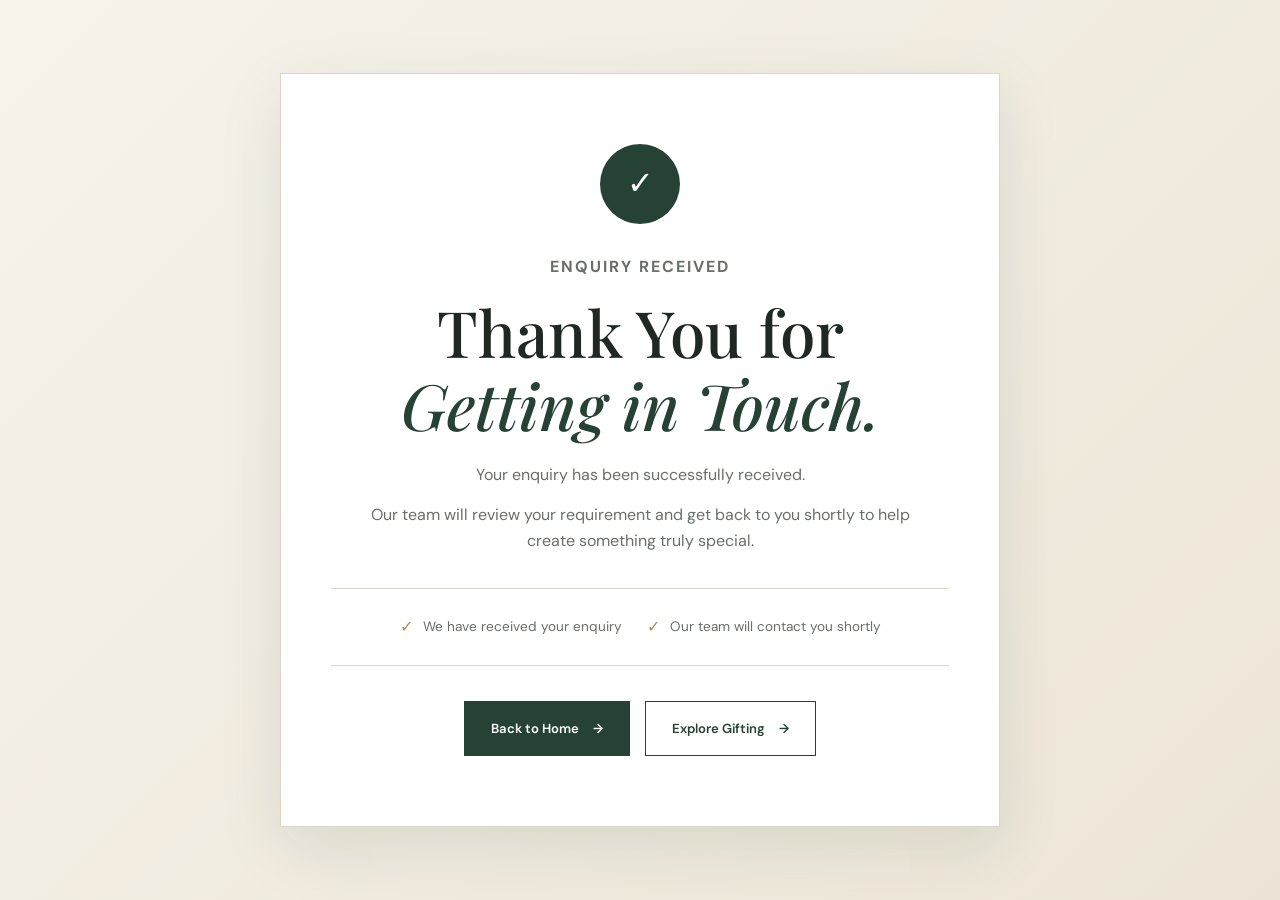
<file: thank-you.html>
<!DOCTYPE html>
<html lang="en">

<head>

    <meta charset="UTF-8">

    <meta
        name="viewport"
        content="width=device-width, initial-scale=1.0"
    >

    <title>Thank You | Mellogram</title>

    <meta
        name="description"
        content="Thank you for contacting Mellogram. Your enquiry has been received."
    >


    <!-- GLOBAL STYLES -->

    <link
        rel="stylesheet"
        href="css/global.css"
    >


    <!-- PAGE SPECIFIC STYLES -->

    <style>

        .thank-you-page {

            min-height: 100vh;

            display: flex;

            align-items: center;

            justify-content: center;

            padding: 60px 20px;

            background:
                linear-gradient(
                    135deg,
                    var(--cream),
                    var(--cream-dark)
                );

        }


        .thank-you-card {

            width: 100%;

            max-width: 720px;

            text-align: center;

            background: var(--white);

            padding: 70px 50px;

            border: 1px solid var(--border);

            box-shadow:
                0 20px 60px
                rgba(24, 49, 38, 0.10);

        }


        .thank-you-icon {

            width: 80px;

            height: 80px;

            margin: 0 auto 30px;

            display: flex;

            align-items: center;

            justify-content: center;

            border-radius: 50%;

            background: var(--primary);

            color: var(--white);

            font-size: 2rem;

            font-family: Arial, sans-serif;

        }


        .thank-you-card h1 {

            margin-bottom: 20px;

            color: var(--text);

        }


        .thank-you-card > p {

            max-width: 540px;

            margin: 0 auto 15px;

            color: var(--text-light);

            font-size: 1rem;

        }


        .thank-you-message {

            margin-bottom: 35px !important;

        }


        .thank-you-details {

            display: flex;

            justify-content: center;

            gap: 25px;

            flex-wrap: wrap;

            margin-bottom: 35px;

            padding: 25px 0;

            border-top: 1px solid var(--border);

            border-bottom: 1px solid var(--border);

        }


        .thank-you-detail {

            display: flex;

            align-items: center;

            gap: 10px;

            color: var(--text-light);

            font-size: 0.85rem;

        }


        .thank-you-detail span {

            color: var(--gold);

            font-size: 1rem;

        }


        .thank-you-actions {

            display: flex;

            align-items: center;

            justify-content: center;

            gap: 15px;

            flex-wrap: wrap;

        }


        @media (max-width: 600px) {

            .thank-you-page {

                padding: 30px 15px;

            }


            .thank-you-card {

                padding: 50px 25px;

            }


            .thank-you-card h1 {

                font-size: 2.5rem;

            }


            .thank-you-details {

                flex-direction: column;

                align-items: center;

                gap: 15px;

            }


            .thank-you-actions {

                flex-direction: column;

                width: 100%;

            }


            .thank-you-actions a {

                width: 100%;

            }

        }

    </style>

</head>


<body>


    <main class="thank-you-page">


        <div class="thank-you-card">


            <!-- SUCCESS ICON -->

            <div class="thank-you-icon">

                ✓

            </div>


            <p class="eyebrow">

                ENQUIRY RECEIVED

            </p>


            <h1>

                Thank You for
                <br>

                <em>Getting in Touch.</em>

            </h1>


            <p>

                Your enquiry has been successfully received.

            </p>


            <p class="thank-you-message">

                Our team will review your requirement and get back to you shortly
                to help create something truly special.

            </p>


            <!-- WHAT HAPPENS NEXT -->

            <div class="thank-you-details">


                <div class="thank-you-detail">

                    <span>✓</span>

                    We have received your enquiry

                </div>


                <div class="thank-you-detail">

                    <span>✓</span>

                    Our team will contact you shortly

                </div>


            </div>


            <!-- BUTTONS -->

            <div class="thank-you-actions">


                <a
                    href="index.html"
                    class="primary-button"
                >

                    Back to Home

                    <span>→</span>

                </a>


                <a
                     href="index.html"
                    class="secondary-button"
                >

                    Explore Gifting

                    <span>→</span>

                </a>


            </div>


        </div>


    </main>


</body>

</html>
</file>
<file: css/global.css>
/* =========================================
   MELLOGRAM - GLOBAL STYLES
========================================= */


/* =========================================
   GOOGLE FONT
========================================= */

@import url('https://fonts.googleapis.com/css2?family=DM+Sans:wght@400;500;600;700&family=Playfair+Display:ital,wght@0,500;0,600;0,700;1,500;1,600&display=swap');


/* =========================================
   ROOT VARIABLES
========================================= */

:root {

    --primary: #254235;
    --primary-dark: #183126;

    --cream: #f7f3ea;
    --cream-dark: #ece5d7;

    --white: #ffffff;

    --text: #1f2822;
    --text-light: #687069;

    --gold: #b68b4c;
    --border: #ddd7cb;

    --heading-font: "Playfair Display", serif;
    --body-font: "DM Sans", sans-serif;

    --container-width: 1280px;

    --transition: all 0.3s ease;

}


/* =========================================
   RESET
========================================= */

* {
    margin: 0;
    padding: 0;
    box-sizing: border-box;
}


html {
    scroll-behavior: smooth;
}


body {

    font-family: var(--body-font);

    color: var(--text);

    background: var(--cream);

    line-height: 1.6;

    overflow-x: hidden;

}


img {

    max-width: 100%;

    display: block;

}


a {

    text-decoration: none;

    color: inherit;

}


button,
input,
textarea,
select {

    font: inherit;

}


/* =========================================
   COMMON TYPOGRAPHY
========================================= */

h1,
h2,
h3,
h4 {

    font-family: var(--heading-font);

    font-weight: 500;

    line-height: 1.15;

}


h1 {

    font-size: clamp(3rem, 5vw, 5.8rem);

}


h2 {

    font-size: clamp(2.3rem, 4vw, 4rem);

}


h3 {

    font-size: 1.5rem;

}


em {

    font-style: italic;

    color: var(--primary);

}


.eyebrow {

    font-size: 0.7rem;

    font-weight: 700;

    letter-spacing: 2px;

    color: var(--gold);

    margin-bottom: 18px;

}


/* =========================================
   TOP BAR
========================================= */

.top-bar {

    background: var(--primary-dark);

    color: rgba(255, 255, 255, 0.85);

    padding: 10px 5%;

    display: flex;

    align-items: center;

    justify-content: space-between;

    font-size: 0.72rem;

    letter-spacing: 0.3px;

}


.top-left,
.top-right {

    display: flex;

    align-items: center;

    gap: 12px;

}


.top-right a {

    color: white;

    font-weight: 600;

}


/* =========================================
   NAVBAR
========================================= */

.navbar {

    height: 90px;

    display: flex;

    align-items: center;

    justify-content: space-between;

    padding: 0 6%;

    background: rgba(245, 240, 229, 0.92);

    position: sticky;

    top: 0;

    z-index: 1000;

    backdrop-filter: blur(12px);

    border-bottom: 1px solid rgba(80, 70, 50, 0.08);

}


.logo {

    flex-shrink: 0;

}


.logo img {

    width: 100px;

    height: 88px;

    object-fit: contain;

}


/* =========================================
   DESKTOP NAVIGATION
========================================= */

.desktop-nav {

    display: flex;

    align-items: center;

    gap: 28px;

}


.desktop-nav > a,
.dropdown-button {

    font-family: var(--body-font);

    font-size: 0.85rem;

    font-weight: 500;

    color: var(--text);

    background: transparent;

    border: none;

    cursor: pointer;

    transition: var(--transition);

    white-space: nowrap;

}


.desktop-nav > a:hover,
.dropdown-button:hover {

    color: var(--gold);

}


/* =========================================
   DROPDOWN
========================================= */

.dropdown {

    position: relative;

}


.dropdown-button {

    display: flex;

    align-items: center;

    gap: 6px;

}


.dropdown-button span {

    font-size: 0.8rem;

}


.dropdown-menu {

    position: absolute;

    top: 35px;

    left: -20px;

    width: 220px;

    background: var(--white);

    border: 1px solid var(--border);

    padding: 10px;

    display: none;

    box-shadow: 0 15px 40px rgba(0, 0, 0, 0.08);

}


.dropdown:hover .dropdown-menu {

    display: flex;

    flex-direction: column;

}


.dropdown-menu a {

    padding: 12px 15px;

    font-size: 0.82rem;

    transition: var(--transition);

}


.dropdown-menu a:hover {

    background: var(--cream);

    color: var(--primary);

}


/* =========================================
   NAV ACTIONS
========================================= */

.nav-actions {

    display: flex;

    align-items: center;

    gap: 10px;

}


.icon-button {

    border: none;

    background: transparent;

    cursor: pointer;

    font-size: 1rem;

    padding: 7px;

}


.nav-button {

    display: inline-flex;

    align-items: center;

    gap: 10px;

    padding: 13px 20px;

    background: var(--primary);

    color: white;

    font-size: 0.78rem;

    font-weight: 600;

    transition: var(--transition);

    white-space: nowrap;

}


.nav-button:hover {

    background: var(--primary-dark);

    transform: translateY(-2px);

}


/* =========================================
   MOBILE MENU
========================================= */

.menu-button {

    display: none;

    border: none;

    background: transparent;

    font-size: 1.6rem;

    cursor: pointer;

}


.mobile-menu {

    display: none;

    position: fixed;

    top: 75px;

    left: 0;

    width: 100%;

    background: var(--cream);

    padding: 20px 25px 30px;

    z-index: 999;

    border-top: 1px solid var(--border);

    box-shadow: 0 15px 30px rgba(0, 0, 0, 0.08);

}


.mobile-menu.active {

    display: flex;

    flex-direction: column;

}




.mobile-menu a {

    display: flex;

    align-items: center;

    width: 100%;

    min-height: 52px;

    padding: 14px 0;

    font-size: 1rem;

    font-weight: 500;

    border-bottom: 1px solid var(--border);

}

.mobile-menu a:last-child {

    border-bottom: none;

}
/* Corporate Gifting Highlight */

.mobile-corporate-link {

    color: var(--primary);

    font-weight: 700 !important;

}

/* =========================================
   COMMON BUTTONS
========================================= */

.primary-button {

    display: inline-flex;

    align-items: center;

    justify-content: center;

    gap: 14px;

    padding: 16px 26px;

    background: var(--primary);

    color: var(--white);

    font-size: 0.82rem;

    font-weight: 600;

    border: 1px solid var(--primary);

    cursor: pointer;

    transition: var(--transition);

}


.primary-button:hover {

    background: var(--primary-dark);

    border-color: var(--primary-dark);

    transform: translateY(-2px);

}


.secondary-button {

    display: inline-flex;

    align-items: center;

    justify-content: center;

    gap: 14px;

    padding: 16px 26px;

    border: 1px solid var(--primary);

    color: var(--primary);

    background: transparent;

    font-size: 0.82rem;

    font-weight: 600;

    transition: var(--transition);

}


.secondary-button:hover {

    background: var(--primary);

    color: var(--white);

}


/* =========================================
   FOOTER
========================================= */

footer {

    background: var(--primary-dark);

    color: white;

    padding: 70px 5% 25px;

}


.footer-main {

    max-width: var(--container-width);

    margin: auto;

    display: grid;

    grid-template-columns: 2fr 1fr 1fr 1.2fr;

    gap: 50px;

    padding-bottom: 50px;

}


.footer-brand img {

    width: 150px;

    margin-bottom: 20px;

}


.footer-brand p {

    color: rgba(255, 255, 255, 0.65);

    font-family: var(--heading-font);

    font-size: 1.2rem;

}


.footer-column {

    display: flex;

    flex-direction: column;

    gap: 12px;

}


.footer-column h4 {

    font-family: var(--body-font);

    font-size: 0.78rem;

    letter-spacing: 1px;

    text-transform: uppercase;

    color: var(--gold);

    margin-bottom: 8px;

}


.footer-column a,
.footer-column p {

    font-size: 0.82rem;

    color: rgba(255, 255, 255, 0.7);

    transition: var(--transition);

}


.footer-column a:hover {

    color: white;

}


.footer-bottom {

    max-width: var(--container-width);

    margin: auto;

    padding-top: 25px;

    border-top: 1px solid rgba(255, 255, 255, 0.15);

    display: flex;

    justify-content: space-between;

    gap: 20px;

    font-size: 0.75rem;

    color: rgba(255, 255, 255, 0.55);

}


.footer-bottom div {

    display: flex;

    gap: 20px;

}


/* =========================================
   WHATSAPP BUTTON
========================================= */

.whatsapp-button {

    position: fixed;

    bottom: 25px;

    right: 25px;

    background: var(--primary);

    color: white;

    padding: 14px 20px;

    font-size: 0.8rem;

    font-weight: 600;

    z-index: 900;

    box-shadow: 0 8px 25px rgba(0, 0, 0, 0.18);

    transition: var(--transition);

}


.whatsapp-button:hover {

    transform: translateY(-3px);

    background: var(--primary-dark);

}


/* =========================================
   RESPONSIVE - TABLET
========================================= */

@media (max-width: 1100px) {

    .desktop-nav {

        gap: 18px;

    }


    .icon-button {

        display: none;

    }

}


/* =========================================
   RESPONSIVE - MOBILE NAVIGATION
========================================= */

@media (max-width: 900px) {

    .top-bar {

        display: none;

    }


    .navbar {

        height: 75px;

        padding: 0 5%;

    }


    .logo img {

        width: 90px;

        height: 70px;

    }


    .desktop-nav,
    .nav-actions {

        display: none;

    }


    .menu-button {

        display: block;

    }


    .mobile-menu {

        top: 75px;

    }


    .footer-main {

        grid-template-columns: repeat(2, 1fr);

        gap: 40px;

    }

}


/* =========================================
   RESPONSIVE - MOBILE
========================================= */

@media (max-width: 600px) {

    /* Intentionally no generic section padding */


    .navbar {

        padding: 0 20px;

    }


    .logo img {

        width: 85px;

        height: 65px;

    }


    .footer-main {

        grid-template-columns: 1fr;

        gap: 35px;

    }


    .footer-bottom {

        flex-direction: column;

        align-items: flex-start;

    }


    .footer-bottom div {

        flex-wrap: wrap;

        gap: 12px 20px;

    }


    .whatsapp-button {

        right: 15px;

        bottom: 15px;

        padding: 12px 16px;

    }

}
</file>
